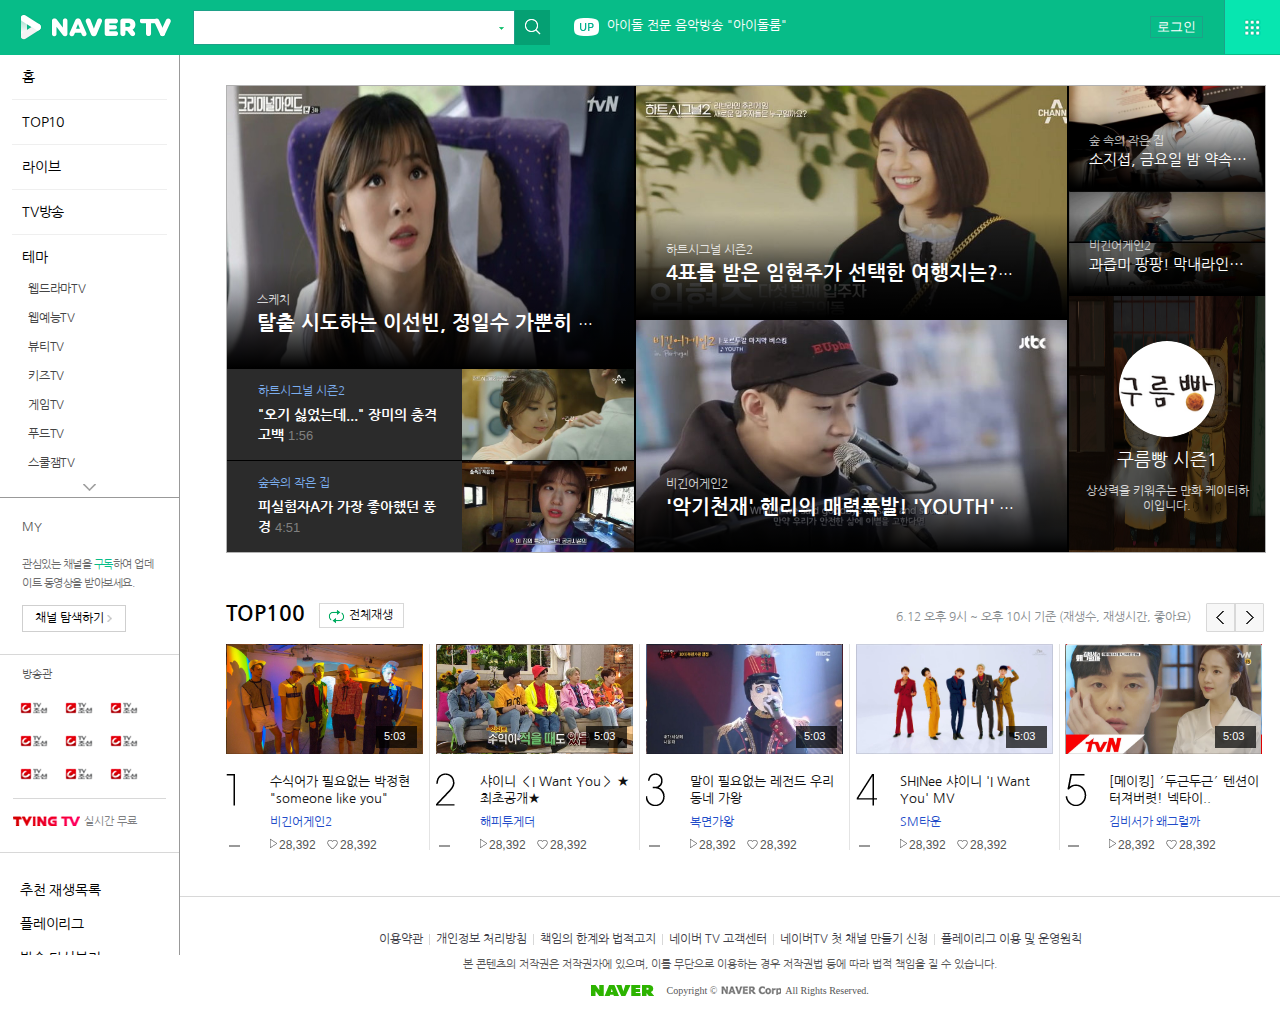
<file: index.html>
<!DOCTYPE html>
<html>
<head>
  <meta charset="utf-8">
  <link type="text/css" href="navertv.css" rel="stylesheet" />
  <link rel="shortcut icon" type="image/x-icon" href="icon_naverTV.png" /> <!--파비콘-->
  <title>네이버TV</title>
</head>

<body>

  <header>
    <div id="header_wrap">
      <div id="awrap">
        <a id="logo_navertv" href=""></a>
      </div>
      <div id="bwrap">
          <div id="searchbox">
              <label for="inputbox">
                <input id="searchbox_txt" name="inputbox" type="text">
                <a id="seachbox_arrow" href=""></a>
              </label>
              <a id="searchbox_btn" href=""></a>
          </div>
          <span id="banner">
              <a id="banner_btn" href=""></a>
              <a id="banner_txt" href=""><span>아이돌 전문 음악방송 "아이돌룸"</span></a>
          </span>
      </div>
      <div id="cwrap">
        <input id="login_input" type="button" value="로그인">
        <div id="btn_menu">
          <a id="btn_menu_icon" href=""></a>
        </div>
      </div>
    </div>
  </header>

    <nav>
      <div id="nav_wrap">
        <div id="nav_01">
          <ul>
            <li>
              <a class="menulist" href=""><span>홈</span></a>
            </li>
            <li>
              <a class="menulist" href=""><span>TOP10</span></a>
            </li>
            <li>
              <a class="menulist" href=""><span>라이브</span></a>
            </li>
            <li>
              <a class="menulist" href=""><span>TV방송</span></a>
            </li>
            <li>
              <a class="menulist" id="theme" href=""><span>테마</span></a>
            </li>
            <li><a class="menulist_small" href="">웹드라마TV</a></li>
            <li><a class="menulist_small" href="">웹예능TV</a></li>
            <li><a class="menulist_small" href="">뷰티TV</a></li>
            <li><a class="menulist_small" href="">키즈TV</a></li>
            <li><a class="menulist_small" href="">게임TV</a></li>
            <li><a class="menulist_small" href="">푸드TV</a></li>
            <li><a class="menulist_small" href="">스쿨잼TV</a></li>
          </ul>
          <a class="btn_fold" href=""><span id="btn_fold_icon"></span></a>
        </div>
        <div id="nav_02">
          <div class="nav_02_contents">
            <li id="nav_02_title">MY</li>
            <p>관심있는 채널을 <span style="color:#07bc88">구독</span>하여 업데이트 동영상을 받아보세요.</p>
            <a id="btn_channelsearch" href="">
              <span>채널 탐색하기</span>
              <span id="btn_go"></span>
            </a>
          </div>
        </div>
        <div id="nav_03">
          <div class="nav_03_contents">
              <li id="nav_03_title">방송관</li>
              <div class="broadcast_list">
                <div class="broadcast_list_thumb"></div>
                <div class="broadcast_list_thumb"></div>
                <div class="broadcast_list_thumb"></div>
                <div class="broadcast_list_thumb"></div>
                <div class="broadcast_list_thumb"></div>
                <div class="broadcast_list_thumb"></div>
                <div class="broadcast_list_thumb"></div>
                <div class="broadcast_list_thumb"></div>
                <div class="broadcast_list_thumb"></div>
            </div>
          </div>
          <div class="nav_03_contents2">
            <a id="tvingtv" href=""></a>
            <span>실시간 무료</span>
          </div>
        </div>
        <div id="nav_04">
          <ul>
            <li>
              <a class="menulist" href=""><span>추천 재생목록</span></a>
            </li>
            <li>
              <a class="menulist" href=""><span>플레이리그</span></a>
            </li>
            <li>
              <a class="menulist" href=""><span>방송 다시보기</span></a>
            </li>
            <li>
              <a class="menulist" href=""><span>공식블로그</span></a>
            </li>
        </div>
    </nav>

  <div id="content_wrapper1">
    <div id="content_wrapper2">
      <main>
        <div class="movie_grid">
          <div class="row_1">
            <div class="col1">
              <a class="col_type_A" href="">
              <div class="wrap">
                <span class="program_title">스케치</span>
                <div class="title_duration">
                  <span class="title">탈출 시도하는 이선빈, 정일수 가뿐히 제압 존멋탱</span>
                  <span class="duration">2:53</span>

                  <div class="play_like">
                    <span class="play"></span><span class="play_num">28,392</span>
                    <span class="like"></span><span class="like_num">28,392</span>
                  </div>
                </div>
              </div>
              </a>
              <a href=""><img class="grid_thumb" src="grid_pic01.jpg" alt="" width="407" height="282"></a>
            </div>
            <div class="col2">

                <a class="grid_txtarea" href="">
                  <div class="txt_wrap">
                    <span class="program_title">하트시그널 시즌2</span>
                    <span class="title">"오기 싫었는데..." 장미의 충격 고백</span>
                    <span class="duration">1:56</span>
                  </div>
                </a>
                <a class="grid_picarea" href=""><img src="grid_pic06.jpg" alt="" width="172" height="91"></a>

            </div>
            <div class="col3">
              <a class="grid_txtarea" href="">
                <div class="txt_wrap">
                  <span class="program_title">숲속의 작은 집</span>
                  <span class="title">피실험자A가 가장 좋아했던 풍경</span>
                  <span class="duration">4:51</span>
                </div>
              </a>
              <a class="grid_picarea" href=""><img src="grid_pic07.jpg" alt="" width="172" height="91"></a>

            </div>
          </div>
          <div class="row_2">
            <div class="col1">
              <a class="col_type_A" href="">
              <div class="wrap">
                <span class="program_title">하트시그널 시즌2</span>
                <div class="title_duration">
                  <span class="title">4표를 받은 임현주가 선택한 여행지는?</span>
                  <span class="duration">2:06</span>

                  <div class="play_like">
                    <span class="play"></span><span class="play_num">56,392</span>
                    <span class="like"></span><span class="like_num">562</span>
                  </div>
                </div>
              </div>
              </a>
              <a href=""><img class="grid_thumb" src="grid_pic02.jpg" alt="" width="431" height="232"></a>
            </div>
            <div class="col2">
              <a class="col_type_A" href="">
                <div class="wrap">
                <span class="program_title">비긴어게인2</span>
                <div class="title_duration">
                  <span class="title">'악기천재' 헨리의 매력폭발! 'YOUTH'</span>
                  <span class="duration">2:12</span>

                  <div class="play_like">
                    <span class="play"></span><span class="play_num">1,234</span>
                    <span class="like"></span><span class="like_num">121</span>
                  </div>
                </div>
              </div>
              </a>
              <a href=""><img class="grid_thumb" src="grid_pic03.jpg" alt="" width="431" height="232"></a>
            </div>
          </div>
          <div class="row_3">
            <div class="col1">
              <a class="col_type_A" href="">
                <div class="wrap_s">
                <span class="program_title_s">숲 속의 작은 집</span>
                <div class="title_duration_s">
                  <span class="title_s">소지섭, 금요일 밤 약속도 안잡고 본방사수</span>
                  <span class="duration">2:12</span>

                  <div class="play_like_s">
                    <span class="play_s"></span><span class="play_num">1,234</span>
                    <span class="like_s"></span><span class="like_num">121</span>
                  </div>
                </div>
              </div>
              </a>
              <a href=""><img class="grid_thumb" src="grid_pic04.jpg" alt="" width="196" height="103"></a>
            </div>
            <div class="col2">
              <a class="col_type_A" href="">
                <div class="wrap_s">
                <span class="program_title_s">비긴어게인2</span>
                <div class="title_duration_s">
                  <span class="title_s">과즙미 팡팡! 막내라인의 공연타임!</span>
                  <span class="duration">2:12</span>

                  <div class="play_like_s">
                    <span class="play_s"></span><span class="play_num">1,234</span>
                    <span class="like_s"></span><span class="like_num">121</span>
                  </div>
                </div>
              </div>
              </a>
              <a href=""><img class="grid_thumb" src="grid_pic05.jpg" alt="" width="196" height="103"></a>
            </div>
            <div class="col3">
              <a href="">
                <div class="grid_circle_list">
                  <div class="grid_circle_thumb"></div>
                  <span id="title">구름빵 시즌1</span>
                  <span id="txt">상상력을 키워주는 만화 케이티하이입니다.</span>
                </div>
                <div>
                  <div class="overlay"></div>
                  <img class="grid_bg" src="grid_pic08.jpg" alt="" width="196" height="256">
                </div>
              </a>
            </div>
          </div>

        </div>
        <div class="top100">
          <div class="top100_head">
            <span class="top100_title">TOP100</span>
            <a class="btn_repeat" href="">
              <span class="repeat_icon"></span>
              <span class="repeat_txt">전체재생</span>
            </a>
            <div class="top100_btnLR">
              <span class="top100_noti">6.12 오후 9시 ~ 오후 10시 기준 (재생수, 재생시간, 좋아요)</span>
              <a class="btnL" href=""></a>
              <a class="btnR" href=""></a>
            </div>
          </div>

          <ul class="top100_list">
            <li id="rank1">
              <a class="thumbnail" href="">
                <div class="playtime">5:03</div>
                <div class="playtime_hover"></div>
              </a>
              <div class="txt">
                <div class="rank">
                  <span class="rank_num"></span>
                  <span class="ranking"></span>
                </div>
                <div class="txt_info">
                  <a class="txt_title" href=""><span>수식어가 필요없는 박정현 "someone like you"</span></a>
                  <a class="txt_programtitle" href=""><span>비긴어게인2</span></a>
                  <div class="top100_play_like">
                    <span class="top100_play"></span><span class="play_num">28,392</span>
                    <span class="top100_like"></span><span class="like_num">28,392</span>
                  </div>
                </div>
              </div>
            </li>
            <li id="rank2">
              <a class="thumbnail" href="">
                <div class="playtime">5:03</div>
                <div class="playtime_hover"></div>
              </a>
              <div class="txt">
                <div class="rank">
                  <span class="rank_num"></span>
                  <span class="ranking"></span>
                </div>
                <div class="txt_info">
                  <a class="txt_title" href=""><span>샤이니 ＜I Want You＞ ★최초공개★</span></a>
                  <a class="txt_programtitle" href=""><span>해피투게더</span></a>
                  <div class="top100_play_like">
                    <span class="top100_play"></span><span class="play_num">28,392</span>
                    <span class="top100_like"></span><span class="like_num">28,392</span>
                  </div>
                </div>
              </div>
            </li>
            <li id="rank3">
              <a class="thumbnail" href="">
                <div class="playtime">5:03</div>
                <div class="playtime_hover"></div>
              </a>
              <div class="txt">
                <div class="rank">
                  <span class="rank_num"></span>
                  <span class="ranking"></span>
                </div>
                <div class="txt_info">
                  <a class="txt_title" href=""><span>말이 필요없는 레전드 우리동네 가왕</span></a>
                  <a class="txt_programtitle" href=""><span>복면가왕</span></a>
                  <div class="top100_play_like">
                    <span class="top100_play"></span><span class="play_num">28,392</span>
                    <span class="top100_like"></span><span class="like_num">28,392</span>
                  </div>
                </div>
              </div>
            </li>
            <li id="rank4">
              <a class="thumbnail" href="">
                <div class="playtime">5:03</div>
                <div class="playtime_hover"></div>
              </a>
              <div class="txt">
                <div class="rank">
                  <span class="rank_num"></span>
                  <span class="ranking"></span>
                </div>
                <div class="txt_info">
                  <a class="txt_title" href=""><span>SHINee 샤이니 'I Want You' MV</span></a>
                  <a class="txt_programtitle" href=""><span>SM타운</span></a>
                  <div class="top100_play_like">
                    <span class="top100_play"></span><span class="play_num">28,392</span>
                    <span class="top100_like"></span><span class="like_num">28,392</span>
                  </div>
                </div>
              </div>
            </li>
            <li id="rank5">
              <a class="thumbnail" href="">
                <div class="playtime">5:03</div>
                <div class="playtime_hover"></div>
              </a>
              <div class="txt">
                <div class="rank">
                  <span class="rank_num"></span>
                  <span class="ranking"></span>
                </div>
                <div class="txt_info">
                  <a class="txt_title" href=""><span>[메이킹] ′두근두근′ 텐션이 터져버렷! 넥타이..</span></a>
                  <a class="txt_programtitle" href=""><span>김비서가 왜그럴까</span></a>
                  <div class="top100_play_like">
                    <span class="top100_play"></span><span class="play_num">28,392</span>
                    <span class="top100_like"></span><span class="like_num">28,392</span>
                  </div>
                </div>
              </div>
            </li>
          </ul>
        </div>

      </main>
  </div>
</div>
  <footer>
    <div class="footer_wrapper">
      <ul class="footer_link">
        <li>
          <a href="">이용약관</a>
        </li>
        <li>
          <span class="list_line"></span>
          <a href="">개인정보 처리방침</a>
        </li>
        <li>
          <span class="list_line"></span>
          <a href="">책임의 한계와 법적고지</a>
        </li>
        <li>
          <span class="list_line"></span>
          <a href="">네이버 TV 고객센터</a>
        </li>
        <li>
          <span class="list_line"></span>
          <a href="">네이버TV 첫 채널 만들기 신청</a>
        </li>
        <li>
          <span class="list_line"></span>
          <a href="">플레이리그 이용 및 운영원칙</a>
        </li>
      </ul>
      <p class="footer_txt">본 콘텐츠의 저작권은 저작권자에 있으며, 이를 무단으로 이용하는 경우 저작권법 등에 따라 법적 책임을 질 수 있습니다.</p>
      <address class="footer_address">
        <a class="naverlogo" href=""></a>
        <span id="copyright">Copyright © </span>
        <a class="navercorplogo" href=""></a>
        <span id="allrights">All Rights Reserved.</span>
      </address>
    </div>

  </footer>


</body>

</html>
</file>
<file: navertv.css>
/* 꿀팁! 헤더/본문/푸터 등 북마크한 영역으로 이동 시 fn+f2 단축키 */


/* 구글폰트에서 나눔고딕 로드 */
@import url('https://fonts.googleapis.com/css?family=Nanum+Gothic');
/*css초기화: 안하면 컨텐츠 바깥에 마진이 생긴다.*/
html, body {
  height: 100%; /*div가 화면 전체 높이 n%를 사용하기 위해 먼저 입력해준다.*/
  margin: 0;
  padding: 0;
  font-family: 'Nanum Gothic', sans-serif;
}




/*헤더*/
header {
  position: fixed; /*fixed된 엘레멘트는 다음 엘레멘트들의 배치에 영향을 미치지 않는다.*/
  left: 0;
  top: 0;
  width: 100%;
  height: 55px;
  background-color: #07bc88;
  overflow: hidden;
  z-index: 99999;
}

#header_wrap {
  min-width: 930px;
  overflow: hidden;
}


/*헤더 > 로고*/
#awrap {
  width: 173px;
  padding-left: 20px;
  padding-top: 12px;
  padding-bottom: 12px;
  float: left;
}

#logo_navertv {
  width: 152px;
  height: 26px;
  display: inline-block;
  margin-top: 2px;
  background-image: url('logo_navertv.png')
}

/*헤더 > 검색*/
#searchbox {
  display: inline-block;
  padding-top: 1px;
}

#searchbox > label {
  width: 320px;
  height: 33px;
  background-color: #ffffff;
  border: solid 1px #1ea188;
  float: left;
}

#searchbox_txt {
  width: 295px;
  height: 33px;
  padding: 0px;
  padding-left: 10px;
  border: 0px;
}

#seachbox_arrow {
  float: right;
  margin-right: 10px;
  margin-top: 16px;
  width: 5px;
  height: 3px;
  display: inline-block;
  background-repeat: no-repeat;
  background-image: url('btn_search_arrow.png')
}

#searchbox_btn {
  width: 35px;
  height: 35px;
  display: inline-block;
  background-image: url('btn_search.png')
}

/*헤더 > 검색 옆 배너*/
#banner {
  display: inline-block;
  margin-left: 20px;
  margin-top: 9px;
  margin-bottom: 9px;
  vertical-align: top;

}

#banner_btn {
  display: inline-block;
  width: 25px;
  height: 18px;
  vertical-align: top;
  background-image: url('logo_header_up.png')
}

#banner_txt {
  width: 336px;
  height: 18px;
  overflow: hidden;
  padding-left: 4px;
  text-decoration: none;
  font-size: 13px;
  color: #ffffff;
  vertical-align: top;
}

/*검색+배너 전체 밑으로 9px 내리기*/
#bwrap {
  height: 46px;
  padding-top: 9px;
  display: inline-block;
}

/*우측 버튼*/
#login_input {
  float: left;
  width: 53px;
  height: 22px;
  border: solid 1px #1ea188;
  margin: 16px 21px 10px 0px;
  display: inline-block;
  color: #ffffff;
  background-color: #07bc88;
}

#btn_menu {
  float: left;
  width: 17px;
  height: 17px;
  display: inline-block;
  border-left: solid 1px #1ea188;
  padding: 19px 19px 18px 19px;
  background-color: #07e6b0;

}

#btn_menu_icon {
  width: 17px;
  height: 17px;
  display: inline-block;
  background-image: url('icon_menu.png')

}


#cwrap {
  float: right;
  overflow: hidden; /*부모 밑 자식들이 float되어 있을때 자식들 사이즈를 반영하고 싶다면 추가하는 코드*/
}




/*왼쪽내비*/
nav {
  position: fixed; /*fixed가 아닌 엘레멘트였을 때는 높이가100퍼라 포지션값이 먹지 않았다.*/
  top: 55px;
  width: 179px;
  height: 100%;
  background-color: white;
  border-right: solid 1px #999999;
  overflow-y: scroll;
  z-index: 9999;
}

#nav_wrap {
  height: 1030px;
}

/*스크롤바 커스텀화하기 : IE와 파이어폭스에서는 적용 안됨.*/
::-webkit-scrollbar {
    width: 8px;
}

/* Track */
::-webkit-scrollbar-track {
    background: #ffffff;
}

/* Handle */
::-webkit-scrollbar-thumb {
    background: #f2f2f2;
}



nav a {   /* 내비 안의 모든 a링크 태그에 언더라인을 없애준다. */
    text-decoration: none;
}

/*왼쪽내비_첫번째섹션*/
#nav_01 > ul {

  margin: 0px;
  padding: 0px; /* ul은 마진, 패딩이 디폴트로 지정되어 있다.*/

  list-style: none;
  /* border: solid 1px green; */
}


#nav_01 > ul > li {
  margin: 0px 12px 0px 12px;
  /* border: solid 1px pink; */
}

.menulist { /* 메뉴리스트라는 클래스명의 a태그들 */
  display: block;
  width: 155px;
  height: 44px;

  font-size: 14px;
  letter-spacing: -0.2px;
  color: #000000;

  border-bottom: 1px solid #efefef;
}


.menulist > span {
  display: block;
  padding-left: 10px;
  padding-top : 13px;
  padding-bottom: 13px;
}

#theme {
  border-bottom: 0px;
  height: 40px;
}
#theme > span {
  padding-bottom: 10px;
}

.menulist_small {
  display: block;
  padding-left: 16px;
  padding-top: 7px;
  padding-bottom: 7px;

  font-size: 12px;
  letter-spacing: -0.2px;
  color: #444444;
}

.btn_fold {
  position: relative;
  display: block;
  height: 19px;
  border-bottom: solid 1px #999999;
}

#btn_fold_icon {
  position: absolute;
  top: 6px;
  left: 83px;

  width: 13px;
  height: 9px;
  display: inline-block;
  background-repeat: no-repeat;
  background-image: url('nav_btn_fold.png');

}

/*왼쪽내비_두번째섹션*/
#nav_02 {
  padding: 22px;
  border-bottom: 1px solid #d8d8d8;
}


#nav_02_title {
  list-style: none;
  font-size: 12px;
  color: #555555;
}

.nav_02_contents > p {
  font-size: 11px;
  line-height: 19px;
  color: #6b6b6b;
    letter-spacing: -0.5px;

  margin-top: 20px;
  margin-bottom: 0px;
}

#btn_channelsearch {
  display: inline-block;
  width: 81px;
  height: 25px;
  margin-top: 12px;
  padding: 0px 9px 0px 12px;

  font-size: 12px;
  color: #000000;
  border: 1px solid #cfcfcf;
}

#btn_channelsearch > span {
  display: inline-block;
  margin-top: 5px;

}

#btn_go { /*span옆에 span을 두면 각 span에 들어있는 컨텐츠 크기가 달라도 알아서 중앙정렬해준다.*/
  display: inline-block;
  width: 5px;
  height: 7px;
  margin-top: 0px;
  background-image: url('nav_btn_go.png')

}

/*왼쪽내비_3번째섹션*/

#nav_03 {
  padding: 13px;
    border-bottom: 1px solid #d8d8d8;
}


#nav_03_title {
  list-style: none;
  font-size: 11px;
  color: #555555;
  padding-left: 9px;
}

.broadcast_list {
  margin-top: 9px;
  display: flex;
  flex-direction: row;
  flex-wrap: wrap;
  height: 99px;

  margin-bottom: 8px;
}

.broadcast_list_thumb {
  flex-basis: 45px;
  height: 33px;
  background-image: url('nav_thumbnail.png')
}

.nav_03_contents2 {
    border-top: solid 1px #d8d8d8;
    margin-bottom: 9px;
}

#tvingtv {
  display: inline-block;
  width: 67px;
  height: 10px;
  margin-top: 17px;
  background-image: url('nav_tvingtv.png');
}

.nav_03_contents2 > span {
  position: relative;
  top: -1px;
  font-size: 11px;
  color: #7d7e81;
}

/*왼쪽내비_4번째섹션*/

#nav_04 ul {
  list-style: none;
  margin-top: 20px;
  margin-bottom: 20px;
  padding-left: 10px;
}

#nav_04 li a{
    border: 0px;
}

#nav_04 li span{
  padding-top: 8px;
  padding-bottom: 10px;

}

#nav_04 .menulist {
  height: 34px;
}






/*컨텐츠*/
#content_wrapper1 { /*wrapper1은 전체를 왼쪽 내비, 위쪽 헤더 피해서 위치를 잡아준다.*/
  margin-top: 55px;
  margin-left: 180px;
  padding-top: 30px;
  padding-left: 30px;
}

#content_wrapper2 { /*wrapper2는 wrapper1이 잡아놓은 자리에서 컨텐츠의 마진 값을 한번 더 적용한다.*/
  margin: 0px auto 0px;
  width: 1038px;

}

/*movie_grid안 그리드 레이아웃*/
/*display: inline-block을 사용하면 여백이 생기고,
float: left를 사용하면 너무 복잡한 문제가 있다.*/
.movie_grid {
  width: 1038px;
  height: 466px;


  display: flex;
  flex-direction: row;
  border: solid 1px rgba(0, 0, 0, .3);

}

.row_1 {
  flex-basis: 407px;
  background-color: #ffffff;
  border-right: solid 2px #000000;

  display: flex; /*위 부모에서 디스플레이를 flex로 선언해줬어도 해당 엘리멘트에 flex를 적용시키려면 바로 위 부모에 flex선언*/
  flex-direction: column;
}

.row_2 {
  flex-basis: 431px;
  background-color: #ffffff;
  border-right: solid 2px #000000;

  display: flex;
  flex-direction: column;
}

.row_3 {
  flex-basis: 196px;
  background-color: #ffffff;

  display: flex;
  flex-direction: column;
}

  /*row_1의 column 레이아웃*/
.row_1 > .col1 {
  flex-basis: 282px; /*flex-direction이 column이면 요 flex-basis는 height가 되는 것*/
}

.row_1 > .col2 {
  flex-basis: 91px;
  border-top: solid 1px #000000;
}

.row_1 > .col3 {
  flex-basis: 91px;
  border-top: solid 1px #000000;
}

  /*row_1의 column 레이아웃*/
.row_2 > .col1 {
  flex-basis: 232px; /*flex-direction이 column이면 요 flex-basis는 height가 되는 것*/
}

.row_2 > .col2 {
  flex-basis: 232px;
  border-top: solid 2px #000000;
}

/*row_1의 column 레이아웃*/
.row_3 > .col1 {
flex-basis: 103px; /*flex-direction이 column이면 요 flex-basis는 height가 되는 것*/
}

.row_3 > .col2 {
flex-basis: 103px;
border-top: solid 2px #000000;
}

.row_3 > .col3 {
flex-basis: 256px;
border-top: solid 2px #000000;
}

.grid_txtarea {
  float: left;
  width: 235px;
  height: 100%;
  background-color: #2b2b2b;
}

.grid_picarea {
  float: left;
  width: 172px;
  height: 91px;
  background-color: yellow;
}




/*그리드 속 썸네일: type_A: 마우스 오버 시 그라데이션 올라오는 col*/
/*전체 설정*/
.row_1 .col1, .row_2 .col1, .row_2 .col2, .row_3 .col1, .row_3 .col2 {
  position: relative;
  overflow: hidden;
}




/* 텍스트박스 사이즈 설정 */
.col_type_A .title_duration {
  width: 350px;
  height: 30px;
  overflow: hidden;
  text-overflow: ellipsis;
  white-space: nowrap;
  transition: 0.2s linear;
}

.col_type_A:hover .title_duration {
  height: 100px;
  text-overflow: clip;
  white-space: normal;
}/* .co_type_A에 마우스오버를 하면, .title_duration의 설정이 바뀐다. */





.col_type_A {
  position: absolute;
  bottom: 0px;
  display: inline-block;
  width: 100%;
  background: linear-gradient(rgba(0,0,0,0), rgba(0,0,0,1));



  text-decoration: none;
  color: #ffffff;
}

.col_type_A .wrap {
  padding: 30px;
}

.col_type_A .program_title {
  display: block;
  font-size: 12px;
  opacity: 0.8;

}



.col_type_A .title {
  font-size: 20px;
  font-weight: 700;
  line-height: 31px;
}

.col_type_A .duration {
  padding-left: 6px;
  font-family: "arial", sans-serif;
  font-size: 13px;
  color: #8d8d8d
}

.col_type_A .play_like {
  font-family: "arial", sans-serif;
  font-size: 15px;
  margin-top: 20px;
}


.col_type_A .play {
  display: inline-block;
  width: 11px;
  height: 13px;
  background-repeat: no-repeat;
  background-image: url('grid_play.png');
}

.col_type_A .play_num {
  padding-left: 4px;
}

.col_type_A .like {
  display: inline-block;
  width: 14px;
  height: 13px;
  background-repeat: no-repeat;
  background-image: url('grid_heart.png');
  margin-left: 12px;
}

.col_type_A .like_num {
  padding-left: 4px;
}

/* col_3의 작은 type_A들의 폰트사이즈, 패딩등, 예외처리 */
/* 텍스트박스 사이즈 설정 */
.col_type_A .title_duration_s {
  width: 160px;
  height: 20px;
  overflow: hidden;
  text-overflow: ellipsis;
  white-space: nowrap;
  transition: 0.2s linear;
}

.col_type_A:hover .title_duration_s {
  height: 55px;
  text-overflow: clip;
  white-space: normal;
}/* .co_type_A에 마우스오버를 하면, .title_duration의 설정이 바뀐다. */



.col_type_A .wrap_s {
  padding: 20px;
}

.row_3 .col_type_A .program_title_s {
  font-size: 12px;
  opacity: 0.7;
}


.row_3 .col_type_A .title_s {
  font-size: 15px;
}

.col_type_A .play_like_s {
  font-family: "arial", sans-serif;
  font-size: 12px;
  margin-top: 5px;
}


/*type_B*/
.grid_txtarea {
    text-decoration: none;
}

.grid_txtarea .txt_wrap {
  padding-left: 31px;
  padding-right: 17px;
  padding-top: 15px;

}

.txt_wrap .program_title {
  display: block;
  font-size: 12px;
  color: #7baeef;
    margin-bottom: 5px;

}

.txt_wrap .title {

  font-size: 14px;
  font-weight: 700;
  color: #ffffff;

}

.txt_wrap .duration {
  font-family: "arial";
  font-size: 13px;
  color: #808080;

}


/*type_C*/
.row_3 .col3 {
  position: relative;
}

.grid_circle_list {
  position: absolute;
  z-index: 999;
  padding: 15px;
}

.grid_bg {
  /* filter:blur(10px); */
  position: absolute;

}

.overlay {
  position: absolute;
  width: 196px;
  height: 100%;
  background-color: black;
  opacity: 0.6;
  z-index: 99;
}



.grid_circle_thumb {
  width: 96px;
  height: 96px;
  border-radius: 50%;
  background-size: cover;
  background-image: url('grid_circle_thumb.png');
  margin: 30px auto 0px;
}

.grid_circle_list > #title {
  display: block;
  text-align: center;
  font-size: 18px;
  color: #ffffff;

  margin-top: 12px;
}

.grid_circle_list > #txt {
  display: block;
  text-align: center;
  color: #ffffff;
  font-size: 12px;
  opacity: 0.8;

  margin-top: 12px;
}






/*top100 레이아웃*/
.top100 {
/* position: relative; */
height: 243px;
margin-top: 50px;
/* border: solid 1px green; */
}

/* top100 타이틀헤더 부분 */
/* 요소들을 인라인블럭으로 가로로 쌓음 */
.top100_head {
}

.top100_title {
  /* position: absolute; */
  font-size: 21px;
  font-weight: 700;
  vertical-align: top;
}

/* 전체재생버튼 */
.btn_repeat {
  /* 패딩을 포함해서 박스 사이즈를 측정함 */
  box-sizing: border-box;
  display: inline-block;
  width: 85px;
  height: 25px;
  padding: 4px 8px 0 8px;
  border: 1px solid #d8d8d8;
  margin-left: 10px;
  text-decoration: none;
  /* 옆의 텍스트와 세로상 정렬 */
  vertical-align: top;
}

.btn_repeat:hover {
  background-color: #f1f1f1;
}

.repeat_icon {
  display: inline-block;
  width: 17px;
  height: 14px;
  background-image: url('top100_repeat.png');
}

.repeat_txt {
  font-size: 12px;
  color: #101010;
  vertical-align: top;
}

/* 우측 좌우버튼 */
/* float right로 오른쪽으로 띄움 */
.top100_btnLR {
  float: right;
}

.btnL {
  float: left;
  display: inline-block;
  width: 29px;
  height: 29px;
  background-image: url('top100_btnL.png');
}

.btnR {
  float: left;
  display: inline-block;
  width: 29px;
  height: 29px;
  background-image: url('top100_btnR.png');
}

/* 우측 노티문장 */
.top100_noti {
  float: left;
  font-size: 12px;
  color: #888d90;
  /* line-height를 사용하면 텍스트의 높이를 조정할 수 있다. */
  line-height: 29px;
  margin-right: 15px;
}

/* top100 리스트 */
.top100_list {
  /* border: solid 1px pink; */
  list-style-type: none;
  padding: 0px;
}

.top100_list > li {
  width: 197px;
  height: 206px;
  padding-right: 6px;
  border-right: solid 1px #e4e4e4;
  margin-right: 6px;
  float: left;


}

.top100_list > li > .thumbnail {
  position: relative;
  display: inline-block;
  width: 195px;
  height: 108px;
  background-color: #ffffff;
  border: solid 1px rgba(0, 0, 0, .1);
  /* background-size: cover;
  background-image: url('top100_movie.jpg'); */
}

.playtime {
  position: absolute;
  right: 5px;
  bottom: 5px;

  width: 25px;
  height: 16px;
  padding: 4px 8px 2px 8px;

  font-family: 'arial';
  font-size: 11px;
  color: #ffffff;
  background-color: rgba(0, 0, 0, .7);
}

/* 플레이타임 위에 마우스 오버시 나오는 시계아이콘 */
.playtime_hover {
  position: absolute;
  right: 5px;
  bottom: 5px;
  width: 45px;
  height: 45px;
  background-image: url('top100_time.png');
  display: none;
}

/* .playtime:hover {
  display: none;
} */

/* .playtime:hover .playtime_hover {
  opacity: 1;
} */




.top100_list a {
  text-decoration: none;
}


/* 우측 텍스트 */
.txt_title {
  display: block;
  font-size: 13px;
  line-height: 17px;
  color: #101010;
}
.txt_programtitle {
  font-size: 12px;
  color: #214cc9;
  display: block;
  margin-top: 8px;
}

.top100_play_like {
  font-family: 'arial';
  font-size: 12px;
  color: #555555;
  display: block;
  margin-top: 8px;
}

.top100_play {
  display: inline-block;
  width: 7px;
  height: 11px;
  background-image: url('top100_play.png');
  margin-right: 2px;
}

.top100_like {
  display: inline-block;
  width: 11px;
  height: 9px;
  background-image: url('top100_heart.png');
  margin-left: 8px;
  margin-right: 2px;
}

.txt_info {
  width: 150px;
  display: inline-block;
}


/* 왼쪽 랭킹텍스트 */

.rank {
  display: inline-block;
  width: 40px;
  vertical-align: top;
}

.ran_num {
  display: inline-block;
  width: 20px;
  height: 33px;
  background-repeat: no-repeat;
}

.ranking {
  display: block;
  width: 11px;
  height: 2px;
  background-image: url('top100_none.png');
  margin-left: 3px;
  margin-top: 35px;
}

/* 텍스트정보 전체 마진 */
.txt {
  margin-top: 15px;
}


/* 맨 오른쪽 썸네일 옆 라인 지우기 */
.top100_list > #rank5 {
  margin-left: -1px;
  padding-right: 0;
  margin-right: 0;
  border-right: 0px;
}

/* 2~4번쨰 썸네일 안 이미지 변경, ranknum변경 */

#rank1 > .thumbnail {
  background-size: cover;
  background-image: url('top100_movie.jpg');
}

#rank2 > .thumbnail {
  background-size: cover;
  background-image: url('top100_movie2.jpg');
}

#rank3 > .thumbnail {
  background-size: cover;
  background-image: url('top100_movie3.jpg');
}

#rank4 > .thumbnail {
  background-size: cover;
  background-image: url('top100_movie4.jpg');
}

#rank5 > .thumbnail {
  background-size: cover;
  background-image: url('top100_movie5.jpg');
}

#rank1  .rank_num {
  display: inline-block;
  width: 15px;
  height: 33px;
  background-position: 0 0;
  background-image: url('sp_top_num.png');
}

#rank2  .rank_num {
  display: inline-block;
  width: 20px;
  height: 33px;
  background-position: -47px 0px;
  background-repeat: no-repeat;
  background-image: url('sp_top_num.png');
}

#rank3  .rank_num {
  display: inline-block;
  width: 20px;
  height: 33px;
  background-position: -89px 0px;
  background-repeat: no-repeat;
  background-image: url('sp_top_num.png');
}

#rank4  .rank_num {
  display: inline-block;
  width: 22px;
  height: 33px;
  background-position: -129px 0px;
  background-repeat: no-repeat;
  background-image: url('sp_top_num.png');
}


#rank5  .rank_num {
  display: inline-block;
  width: 22px;
  height: 33px;
  background-position: -171px 0px;
  background-repeat: no-repeat;
  background-image: url('sp_top_num.png');
}



/*footer*/
footer {
  margin-top: 50px;
  padding-left: 180px;
  height: 121px;

  background-color: #ffffff;
  border-top: 1px solid #d8d8d8;
}


/* footer 첫쨋줄 */
.footer_link {
  /* ul태그에는 기본으로 마진이 들어가있다. 초기화 */
  padding-left: 0px;
  margin-top: 0px;
  margin-bottom: 10px;
}

.footer_link li {
  list-style: none;
  /* 세로방향으로 쌓인 li 가로로 배열 */
  display: inline-block;
}

.list_line {
  display: inline-block;
  position: relative;
  top: 2px;
  width: 1px;
  height: 11px;
  margin-left: 2px;
  margin-right: 2px;
  background-image: url('footer_list.gif');
}

.footer_link a {
  /* a태그의 컬러, 밑줄 등 디폴트 설정은 a태그에 직접 변경해줘야 한다. */
  font-size: 12px;
  text-decoration: none;
  color: #3f3f49;
}



/* footer의 둘쨋줄 */
.footer_txt {
  font-size: 11px;
  color: #555555;
}



/* footer의 셋쨋줄 */
footer address {
  font-family: 'verdana';
  font-style: normal;
  font-size: 10px;
  color: #555555;
}

.naverlogo {
  display: inline-block;
  width: 63px;
  height: 11px;
  background-repeat: no-repeat;
  background-image: url('ci_naver.png');
  position: relative;
  top: 2px;
}

#copyright {
  margin-left: 10px;
}

.navercorplogo {
  display: inline-block;
  width: 61px;
  height: 10px;
  position: relative;
  top: 1px;
  background-image: url('ci_navercorp.png');
}

#allrights {
  margin-left: 2px;
}

/* 내용물 세 줄 중앙정렬 */
.footer_wrapper {
  /* 내용물인 텍스트들을 센터정렬시켜준다. */
  text-align: center;
  margin-top: 30px;
  /* 최소한은 1098px. 그이하로 줄어들면 overflow하는 것을 숨겨라. */
  min-width: 1098px;
  overflow: hidden;
}
</file>
